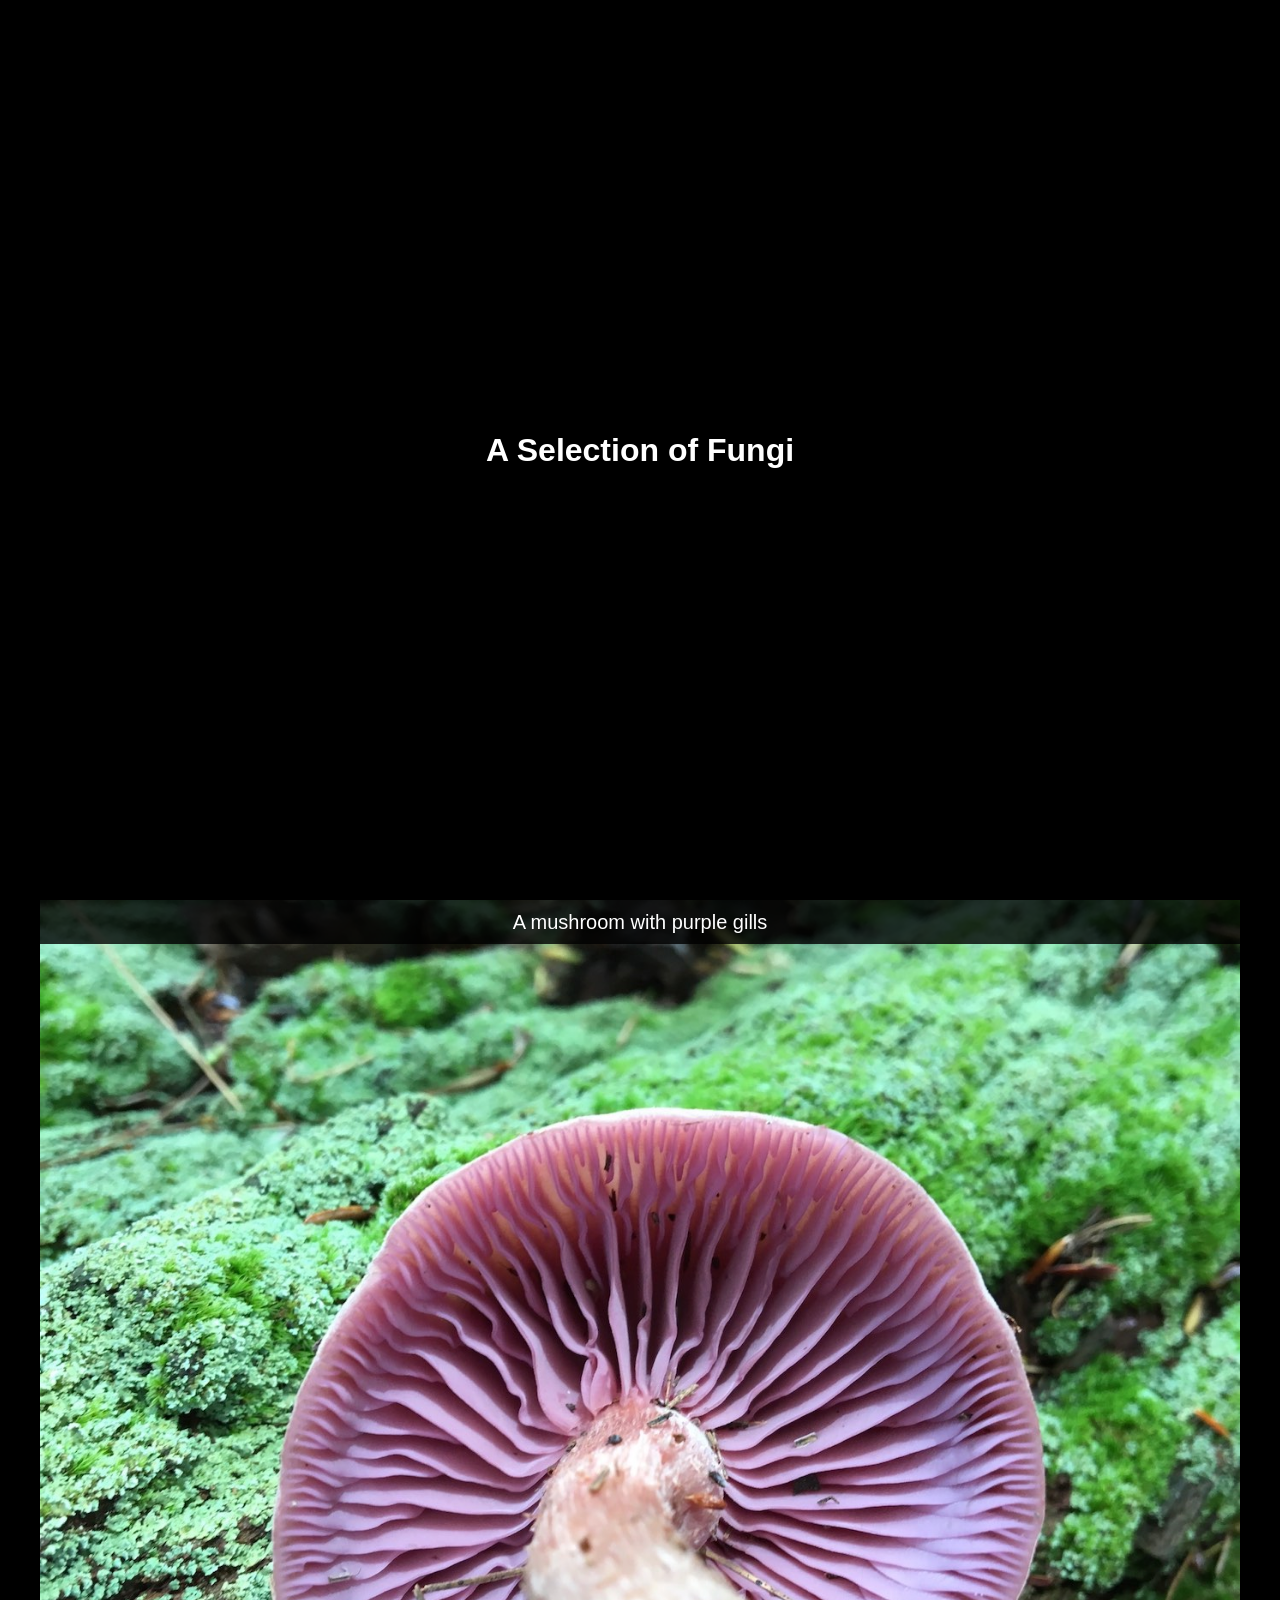
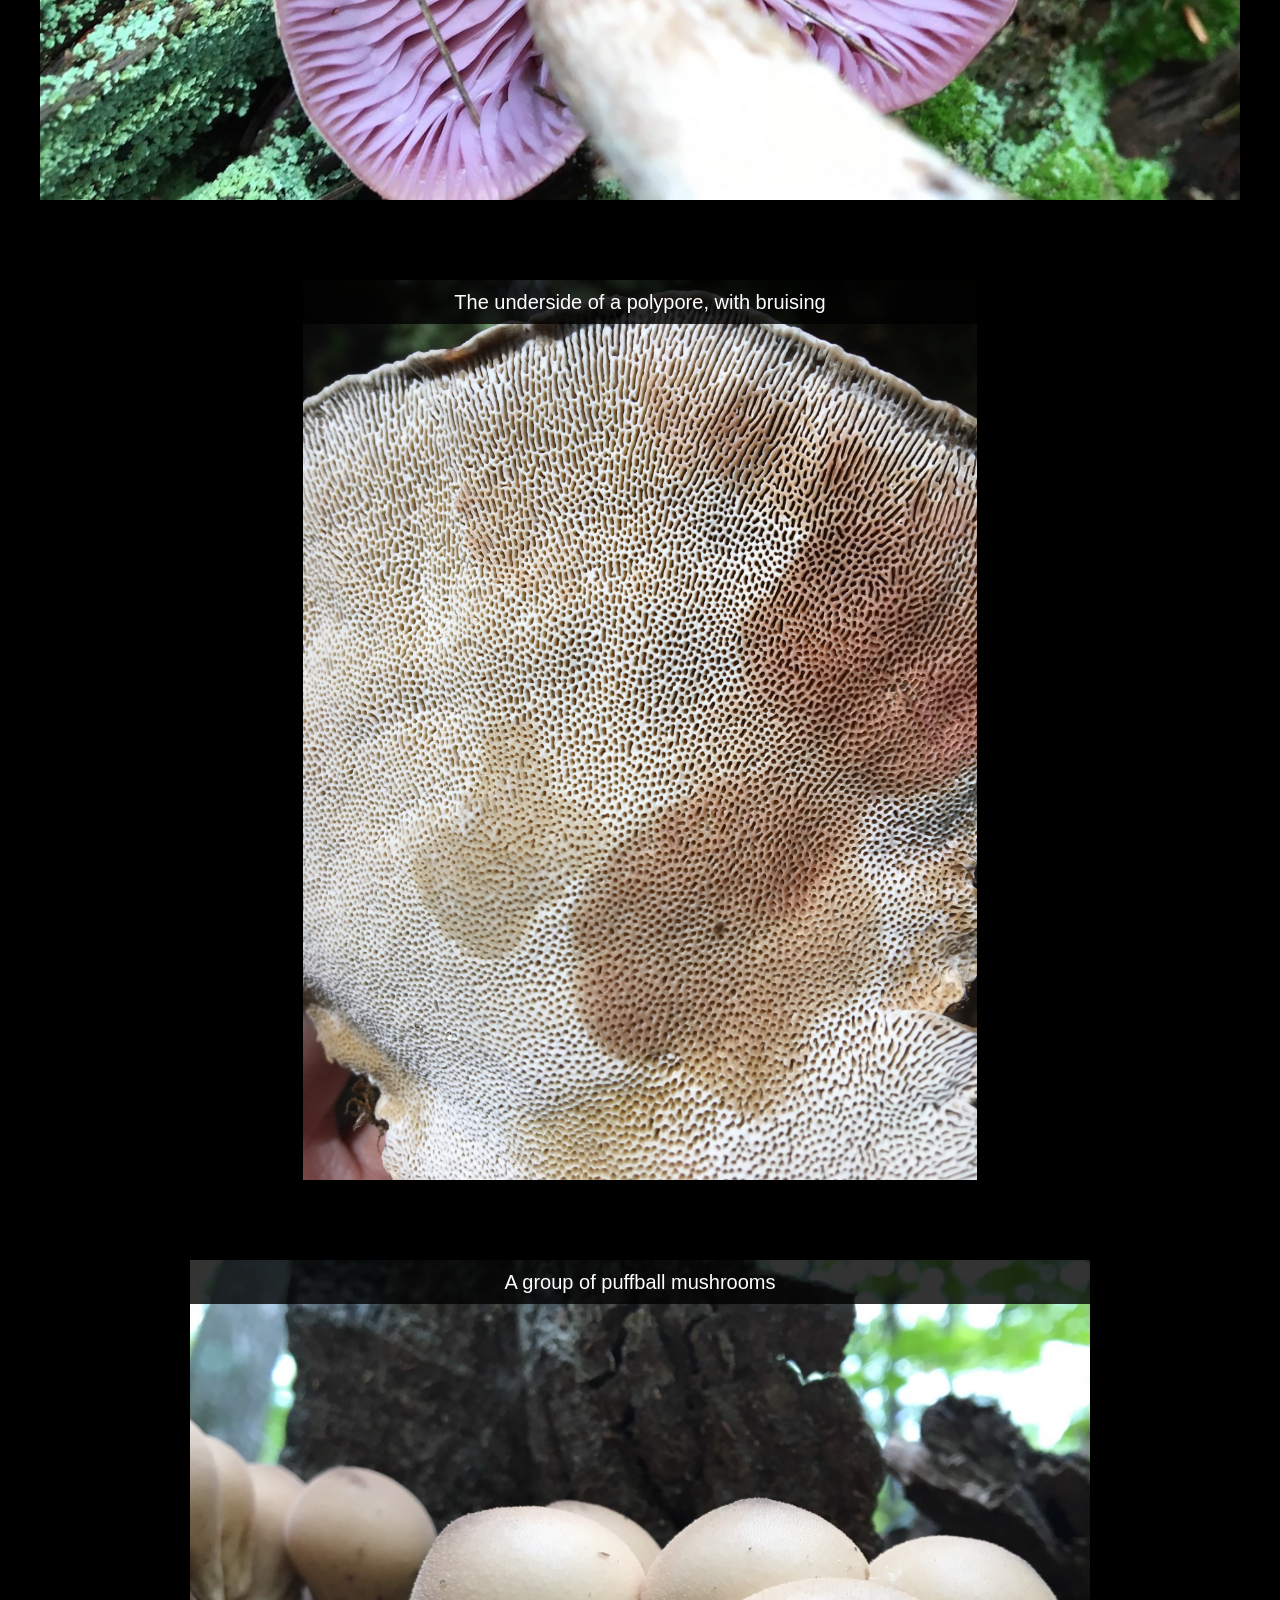
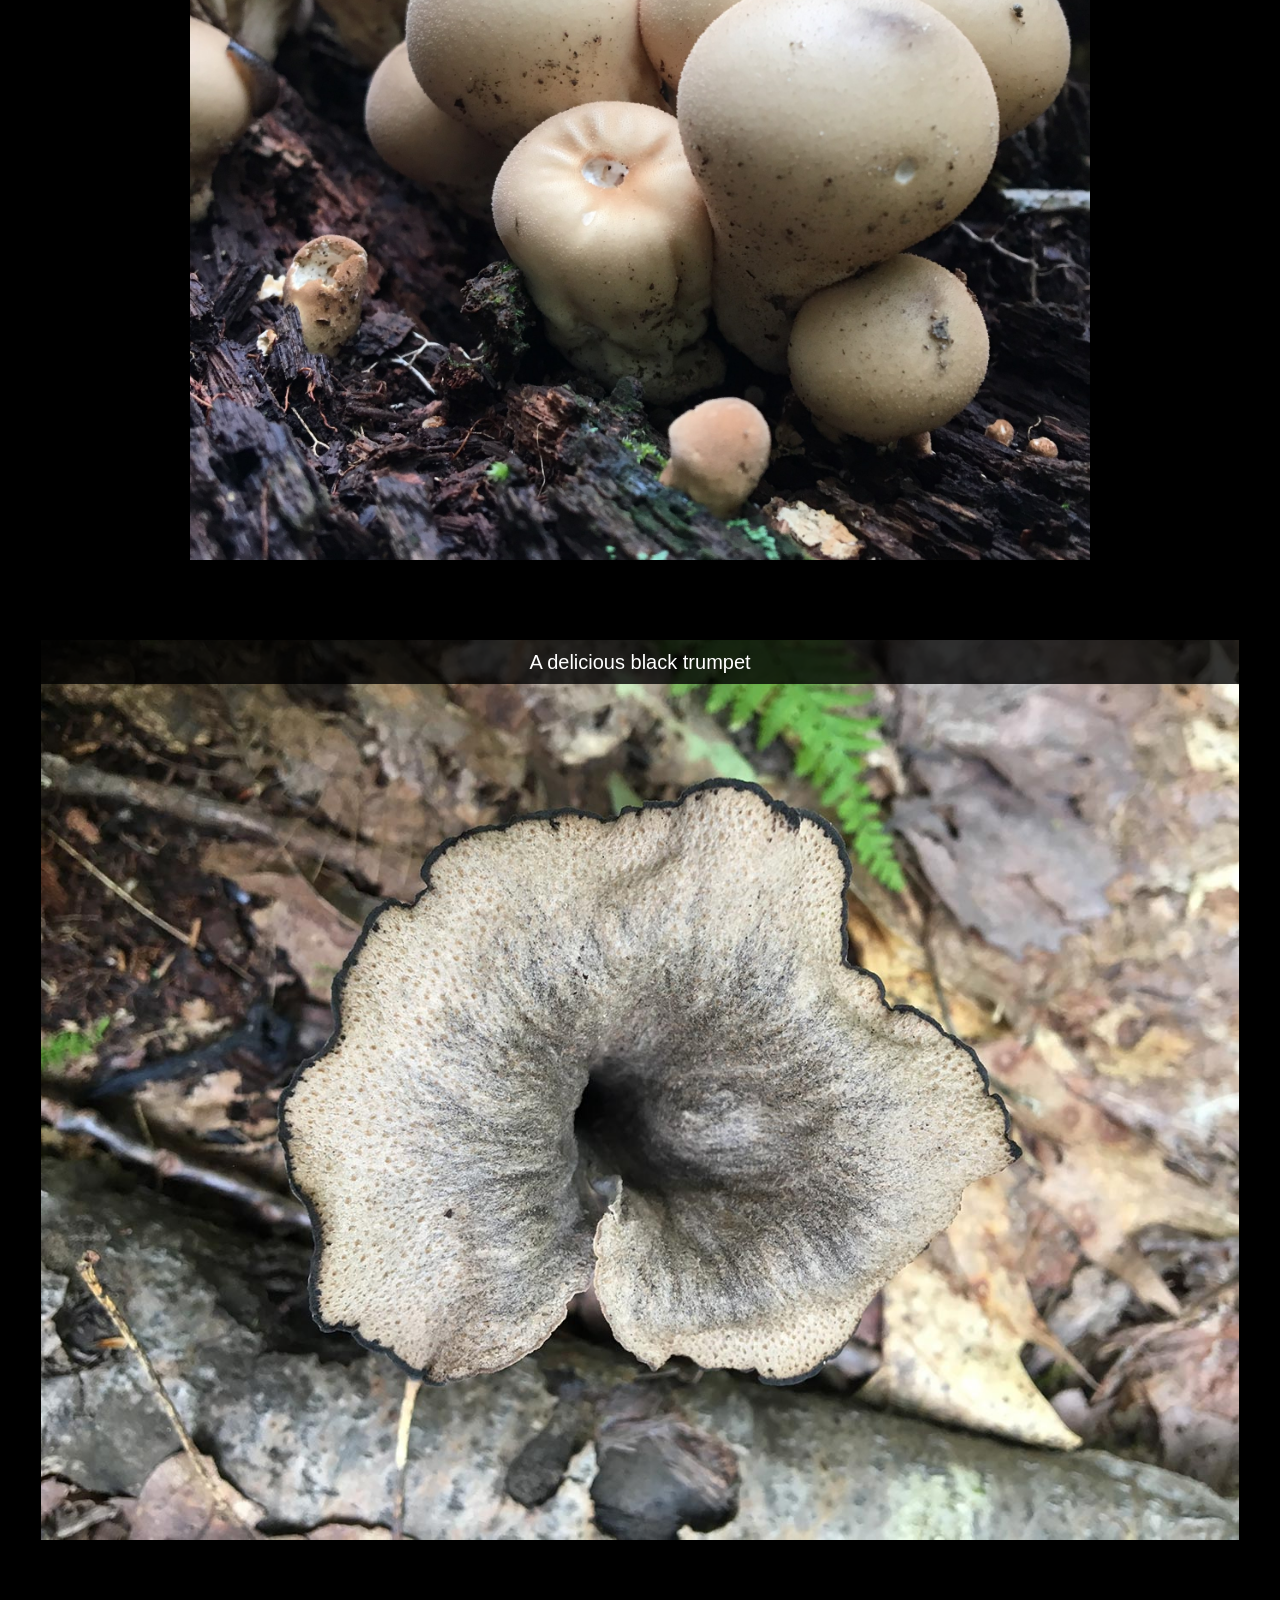
<file: index.html>
<!DOCTYPE html>
<html>
  <head>
      <meta charset="utf-8">
      <meta http-equiv="X-UA-Compatible" content="IE=edge,chrome=1">
      <meta name="description" content="Lazy load your images with a small jQuery plugin.">
      <meta name="keywords" content="javascript, jquery, lazy load, performance, plugin" />
      <meta name="author" content="Nora Brown; original: Luís Almeida">
      <meta name="viewport" content="width=device-width">

      <link href="style.css" rel="stylesheet" />

      <title>jQuery Unveil (with srcset) - A very lightweight plugin to lazy load images</title>
  </head>
  

  <body>
    <div class="intro">
      <h1>A Selection of Fungi</h1>
    </div>
    <p class="link-to-unlazy">Images not loading? Sorry about that. <a href="index-unlazy.html">Try this page instead.</a></p>
    <figure>
      <figcaption>A mushroom with purple gills</figcaption>
      <img src="img/placeholder-v.png" class="unveil" 
        data-src="img/purple-gills-700.jpg"
        data-srcset="img/purple-gills-1400.jpg 1400w, img/purple-gills-2800.jpg 2800w"
        alt="A small mushroom with pink-purple, widly-spaced gills, lying on a green mossy background."
      />
    </figure>
    <figure>
      <figcaption>The underside of a polypore, with bruising</figcaption>
      <img src="img/placeholder-v.png" class="unveil" 
        data-src="img/polypore-525.jpg"
        data-srcset="img/polypore-1050.jpg 1050w, img/polypore-2100.jpg 2100w"
        alt="Densely-packed irregularly-shaped pores on the white underside of a shelf mushroom, with brown splotches."
      />
    </figure>
    <figure>
      <figcaption>A group of puffball mushrooms</figcaption>
      <img src="img/placeholder-sq.png" class="unveil" 
        data-src="img/puffballs-525.jpg"
        data-srcset="img/puffballs-1050.jpg 1050w, img/puffballs-2100.jpg 2100w"
        alt="A cluster of smooth, balloon-like, off-white puffball mushrooms growing on dead wood."
      />
    </figure>
    <figure>
      <figcaption>A delicious black trumpet</figcaption>
      <img src="img/placeholder-h.png" class="unveil" 
        data-src="img/black-trumpet-700.jpg"
        data-srcset="img/black-trumpet-1400.jpg 1400w, img/black-trumpet-2800.jpg 2800w"
        alt="Top view of a delicate light gray-brown, funnel-shaped mushroom amongst leaf litter on the forest floor."
      />
    </figure>
    
    <script src="https://ajax.googleapis.com/ajax/libs/jquery/3.3.1/jquery.min.js"></script>
    <script src="jquery.unveil.js"></script>

    <script>
      $('.link-to-unlazy').remove();
      $('.unveil').unveil(300);
    </script>    
  </body>
</html>
</file>
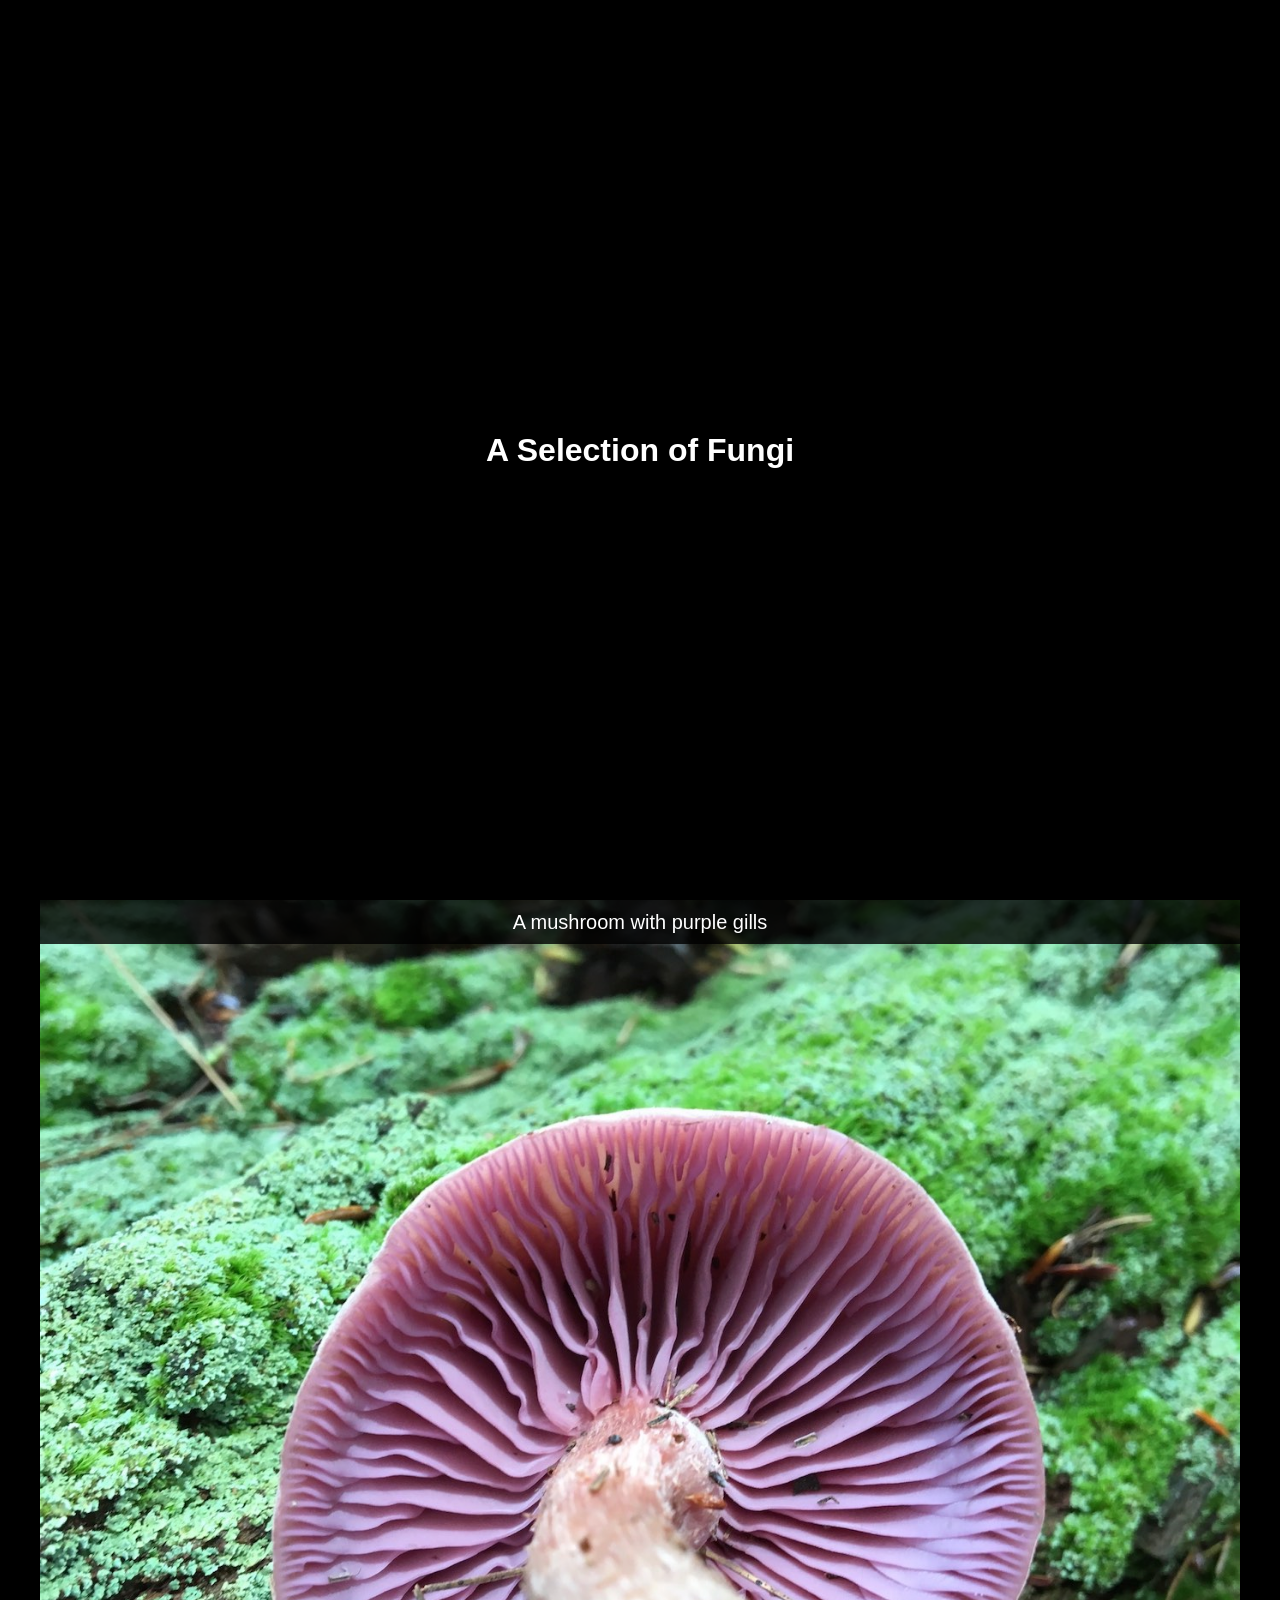
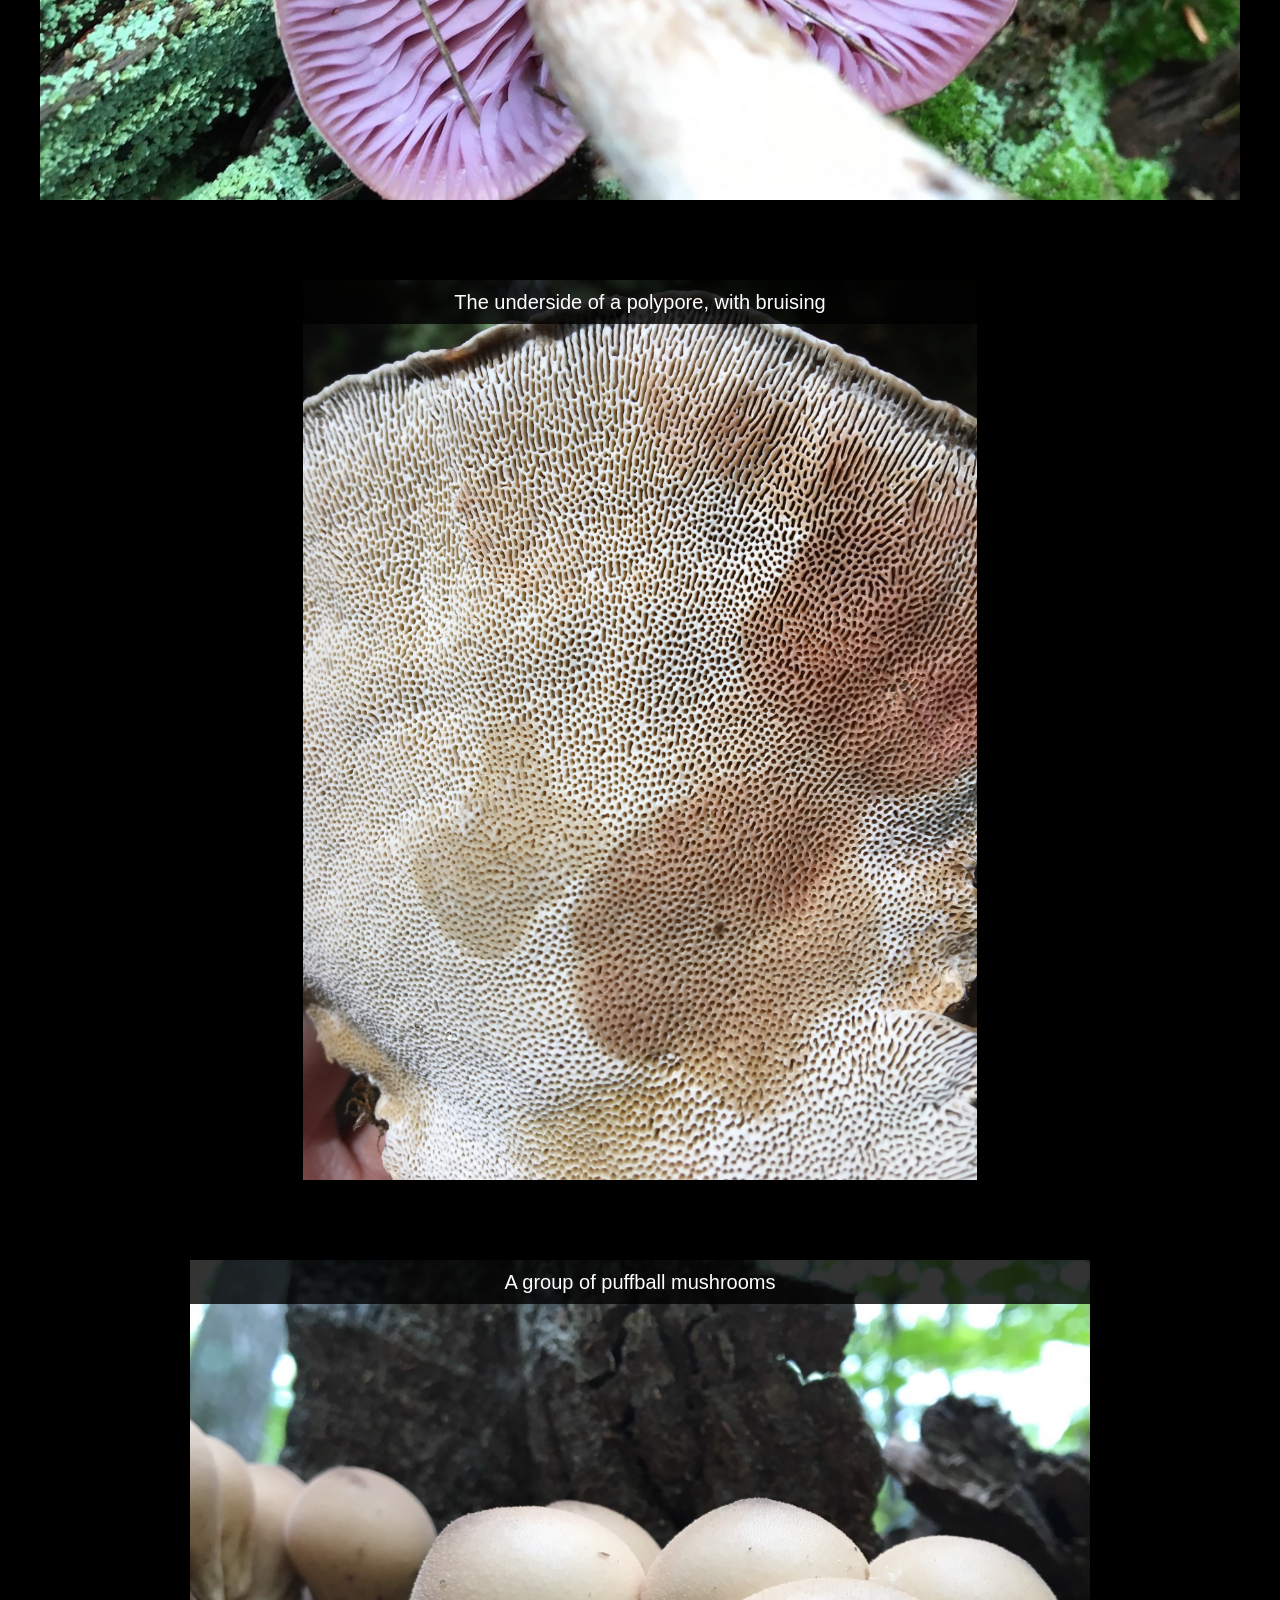
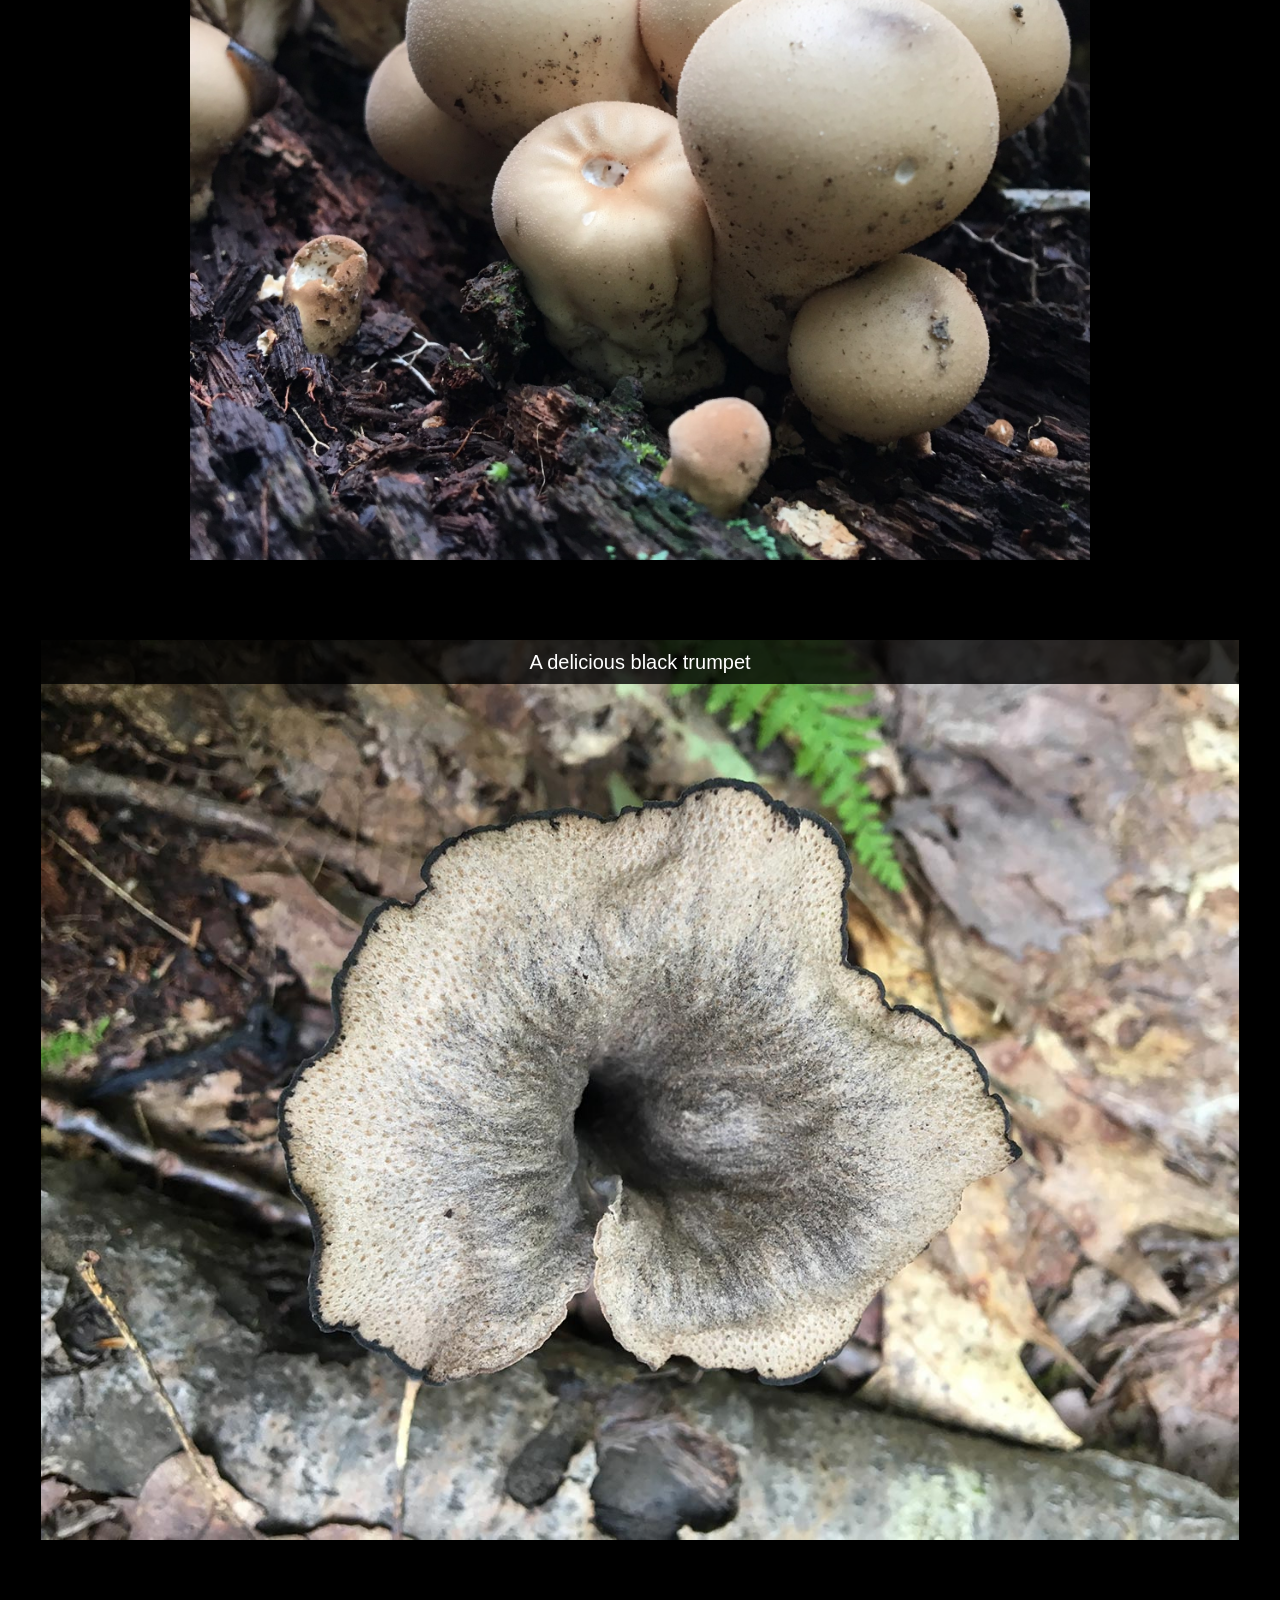
<file: index-unlazy.html>
<!DOCTYPE html>
<html>
  <head>
      <meta charset="utf-8">
      <meta http-equiv="X-UA-Compatible" content="IE=edge,chrome=1">
      <meta name="description" content="Lazy load your images with a small jQuery plugin.">
      <meta name="keywords" content="javascript, jquery, lazy load, performance, plugin" />
      <meta name="author" content="Nora Brown; original: Luís Almeida">
      <meta name="viewport" content="width=device-width">

      <link href="style.css" rel="stylesheet" />

      <title>jQuery Unveil (with srcset) - A very lightweight plugin to lazy load images</title>
  </head>  

  <body>
    <div class="intro">
      <h1>A Selection of Fungi</h1>
    </div>
    <figure>
      <figcaption>A mushroom with purple gills</figcaption>
      <img src="img/purple-gills-700.jpg" class="unveil" 
        srcset="img/purple-gills-1400.jpg 1400w, img/purple-gills-2800.jpg 2800w"
        alt="A small mushroom with pink-purple, widly-spaced gills, lying on a green mossy background."
      />
    </figure>
    <figure>
      <figcaption>The underside of a polypore, with bruising</figcaption>
      <img src="img/polypore-525.jpg" class="unveil" 
        srcset="img/polypore-1050.jpg 1050w, img/polypore-2100.jpg 2100w"
        alt="Densely-packed irregularly-shaped pores on the white underside of a shelf mushroom, with brown splotches."
      />
    </figure>
    <figure>
      <figcaption>A group of puffball mushrooms</figcaption>
      <img src="img/puffballs-525.jpg" class="unveil" 
        srcset="img/puffballs-1050.jpg 1050w, img/puffballs-2100.jpg 2100w"
        alt="A cluster of smooth, balloon-like, off-white puffball mushrooms growing on dead wood."
      />
    </figure>
    <figure>
      <figcaption>A delicious black trumpet</figcaption>
      <img src="img/black-trumpet-700.jpg" class="unveil" 
        srcset="img/black-trumpet-1400.jpg 1400w, img/black-trumpet-2800.jpg 2800w"
        alt="Top view of a delicate light gray-brown, funnel-shaped mushroom amongst leaf litter on the forest floor."
      />
    </figure>
  </body>
</html>
</file>
<file: style.css>
* {
  margin: 0;
  padding: 0;
  box-sizing: border-box;
  }
body{
  margin: 0;
  background: #000;
  color: #fff;
  font-family: sans-serif;
}
.intro{
  height: 100vh;
  text-align: center;
  display: flex;
  align-items: center;
  justify-content: center;
}
figure{
  margin-bottom: 80px;
  position: relative;
  overflow: hidden;
  transition: opacity 500ms;
}
figcaption{
  position: absolute;
  top: 0;
  width: 100vw;
  z-index: 10;
  padding: .5em 1em;
  background: rgba(0,0,0,.8);
  font-family: sans-serif;
  font-size: 1.25em;
  line-height: 1.2em;
  text-align: center;
  font-weight: 300;
  transition: all 500ms;
}
img{
  display: block;
  max-height: 100vh;
  width: 100%;
  object-fit: contain;
}
.link-to-unlazy{
  text-align: center;
  padding: 1em;
}
a{
  color: #fff;
}
</file>
